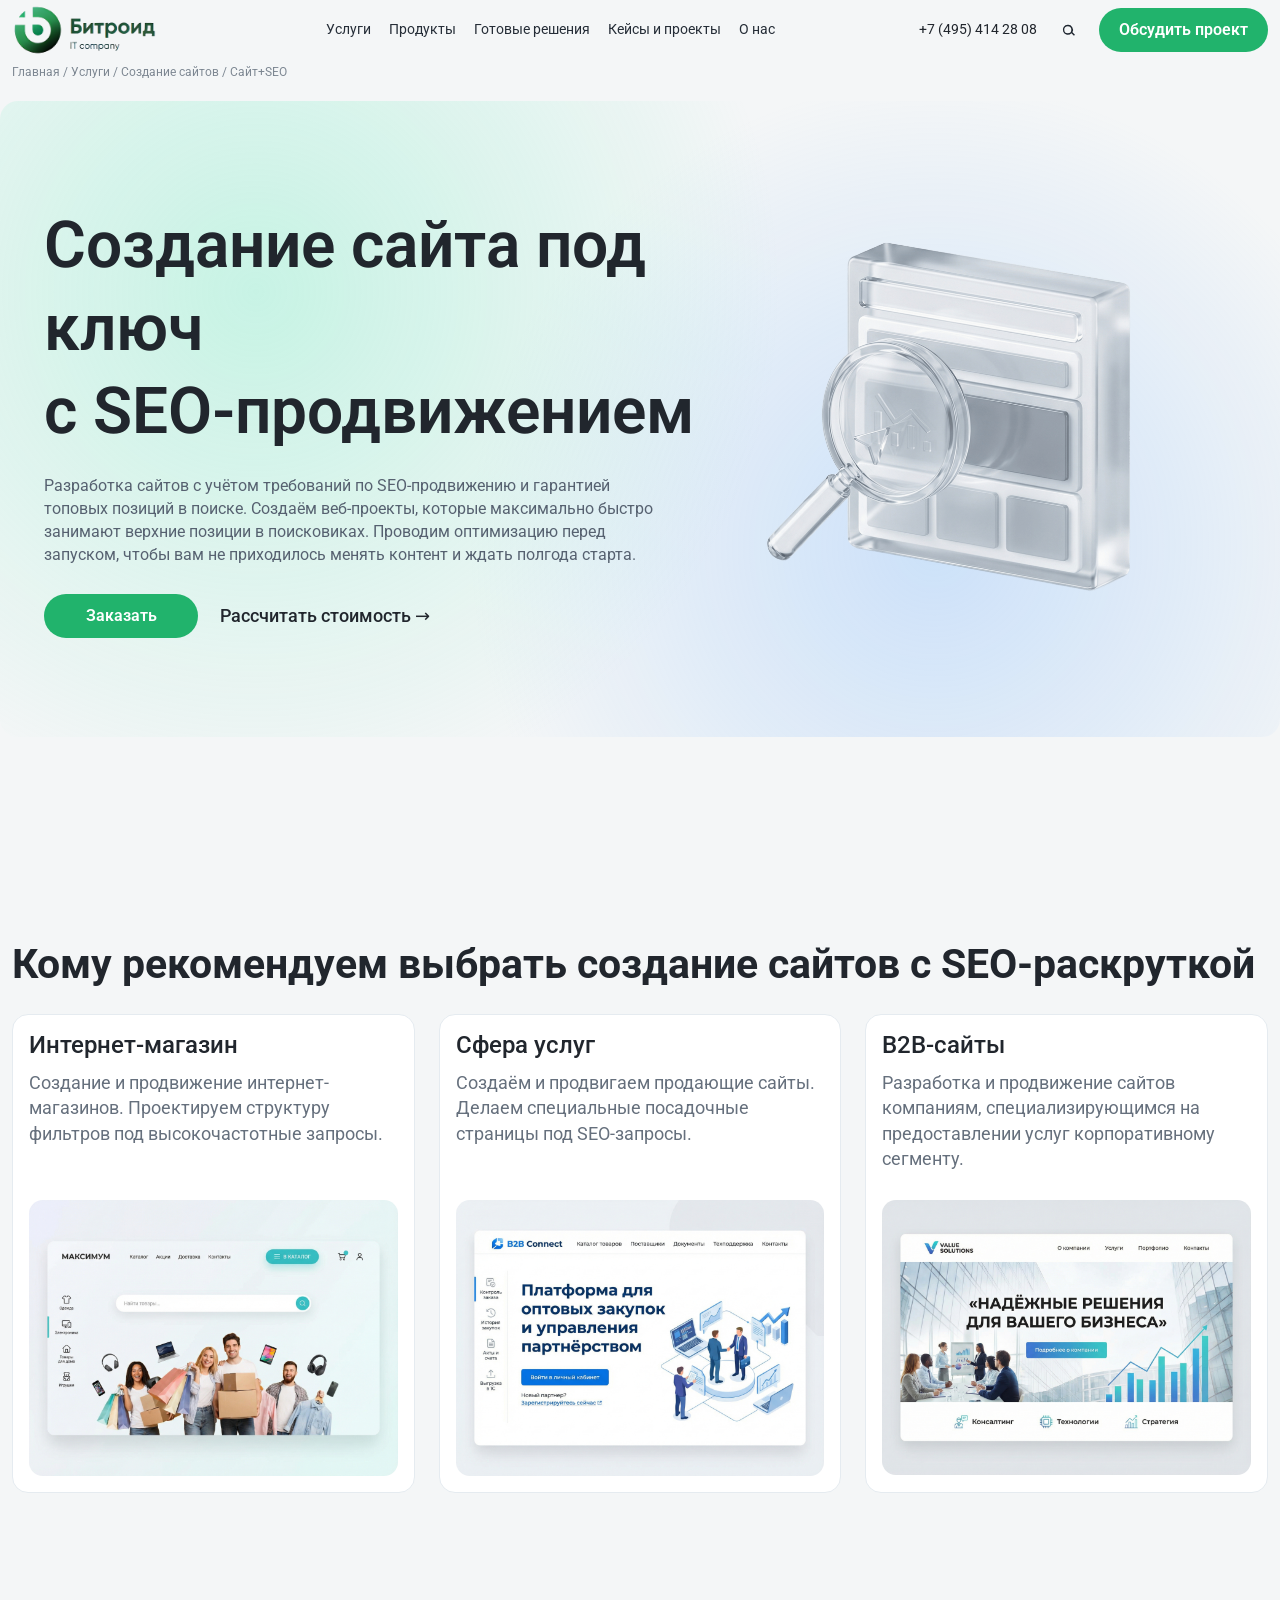
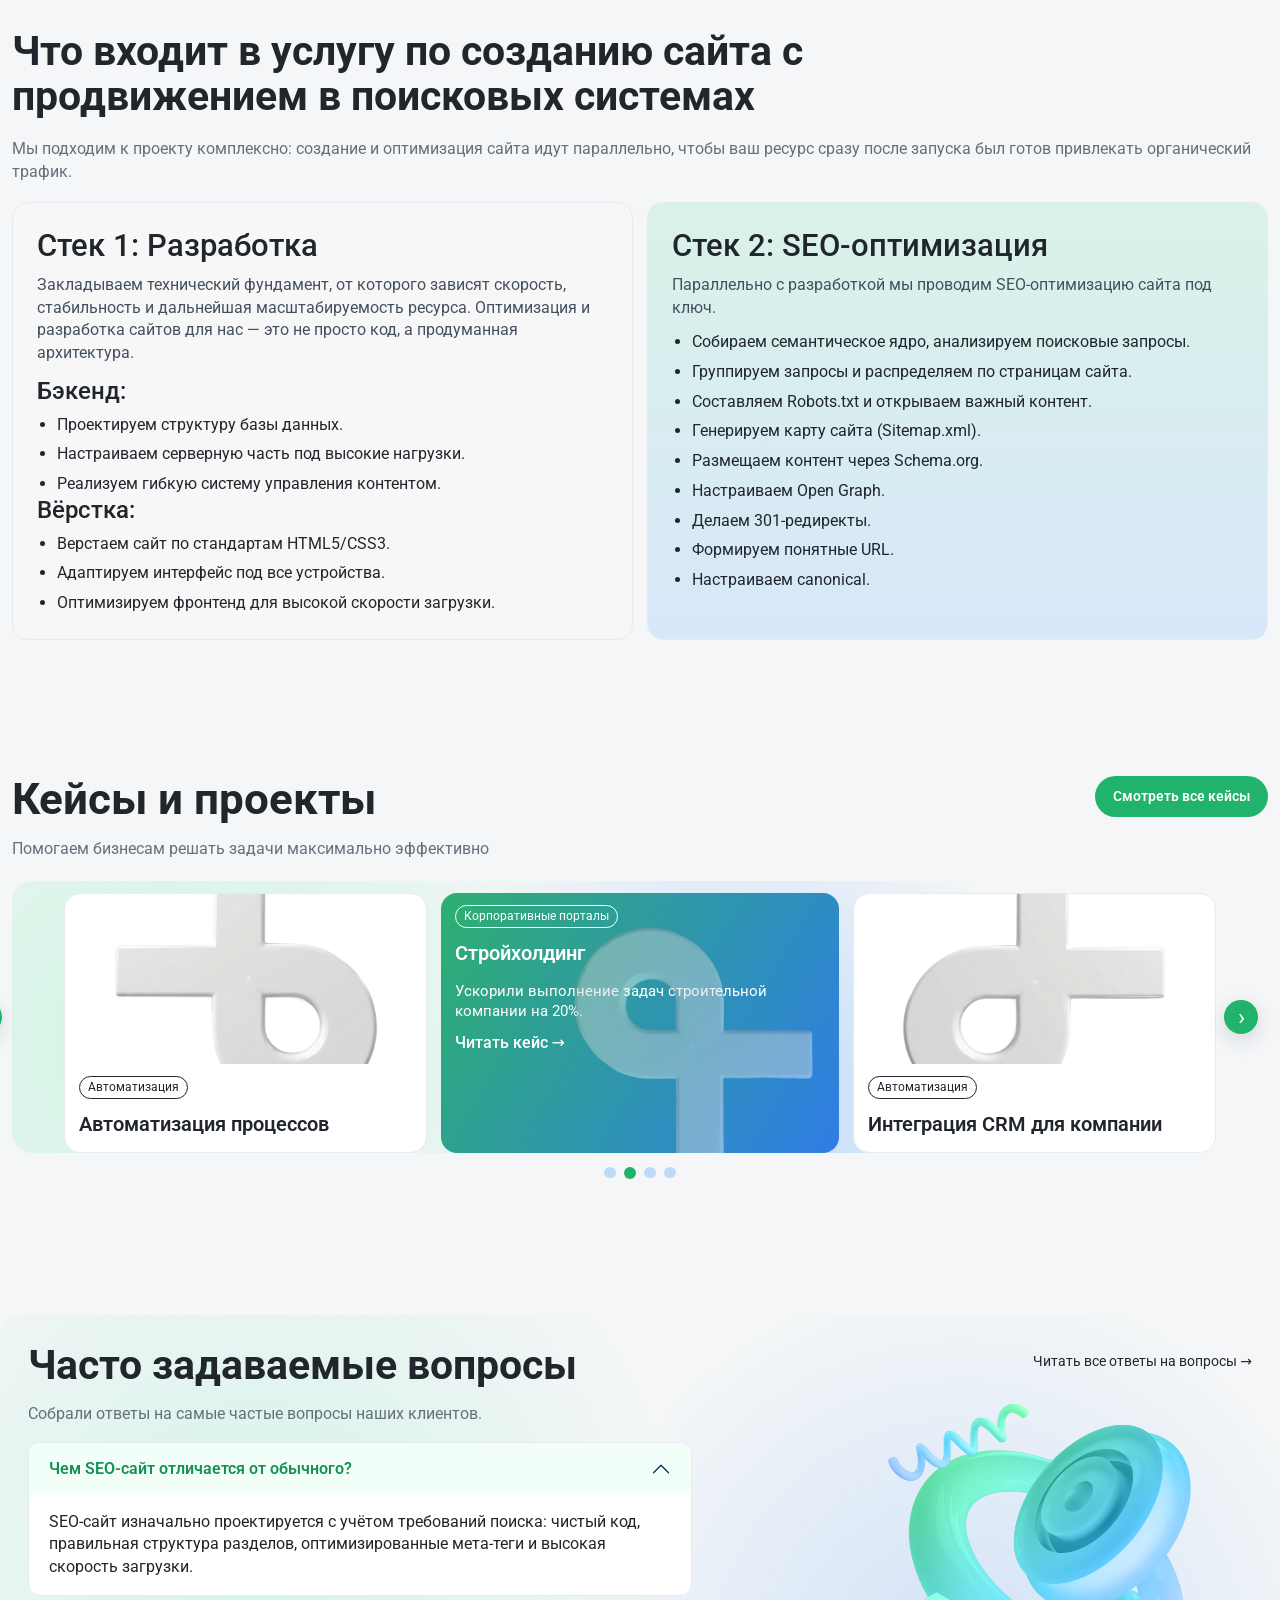
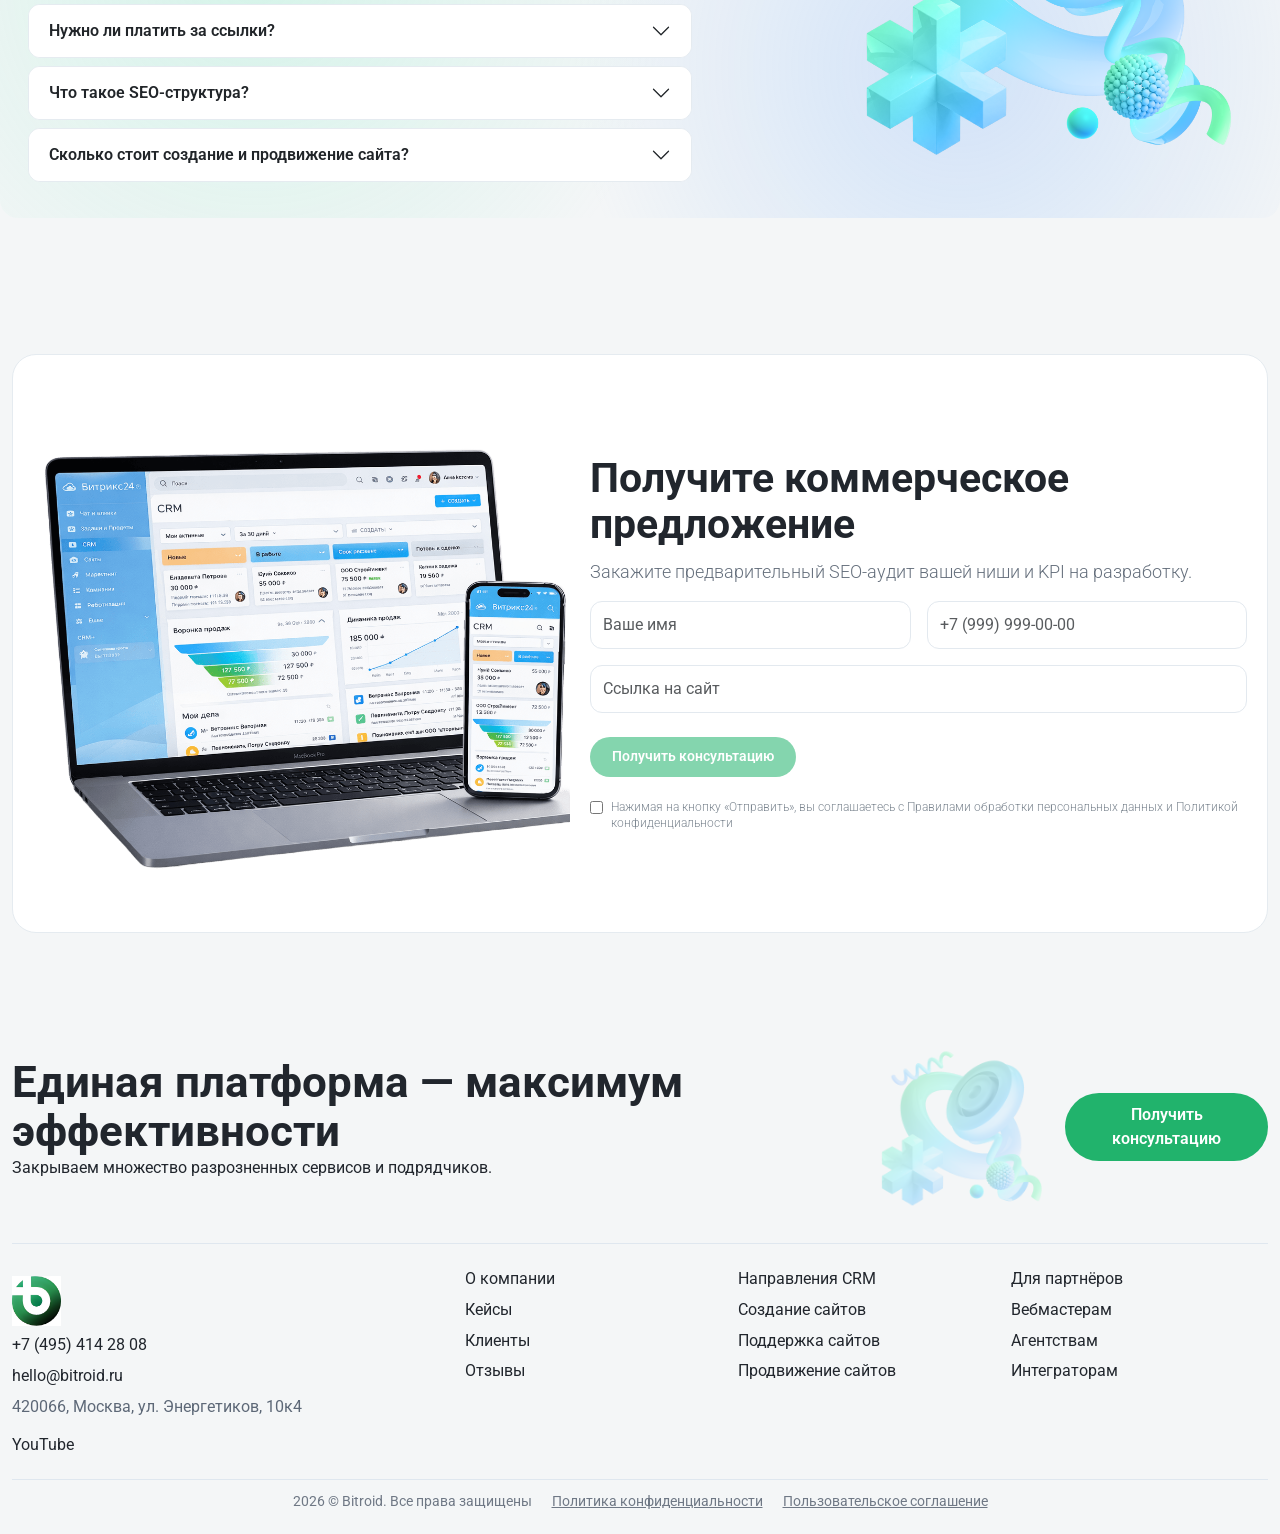
<file: index.html>
<!doctype html>
<html lang="ru">
  <head>
    <meta charset="UTF-8" />
    <meta http-equiv="X-UA-Compatible" content="IE=edge" />
    <meta http-equiv="Content-Type" content="text/html; charset=UTF-8" />
    <meta
      http-equiv="Cache-Control"
      content="no-cache, no-store, must-revalidate"
    />
    <meta http-equiv="Pragma" content="no-cache" />
    <meta http-equiv="Expires" content="0" />
    <meta name="viewport" content="width=device-width, initial-scale=1.0" />
    <meta
      name="description"
      content="Создание сайта под ключ с SEO-продвижением: услуги, кейсы, FAQ и форма заявки."
    />
    <script type="application/ld+json">
      {
        "@context": "https://schema.org",
        "@type": "Organization",
        "name": "Битроид",
        "url": "https://example.com",
        "logo": "https://example.com/img/bf9853a2161119ebd9dfbce09778f51fbf39b9fa.png",
        "sameAs": ["https://youtube.com/", "https://vk.com/"],
        "contactPoint": {
          "@type": "ContactPoint",
          "telephone": "+74954142808",
          "contactType": "customer service"
        }
      }
    </script>
    <script type="application/ld+json">
      {
        "@context": "https://schema.org",
        "@type": "WebSite",
        "name": "Битроид",
        "url": "https://example.com"
      }
    </script>
    <title>Создание сайта под ключ с SEO-продвижением | Битроид</title>

    <link rel="preconnect" href="https://fonts.googleapis.com" />
    <link rel="preconnect" href="https://fonts.gstatic.com" crossorigin />
    <link
      href="https://fonts.googleapis.com/css2?family=Roboto:wght@400;500;600;700&display=swap"
      rel="stylesheet"
    />
    <link
      rel="stylesheet"
      href="https://cdn.jsdelivr.net/npm/bootstrap@5.3.3/dist/css/bootstrap.min.css"
    />
    <link rel="stylesheet" href="css/normalize.css" />
    <link rel="stylesheet" href="css/main.css" />
    <link
      rel="icon"
      href="img/d413b04724a7b14d7caf2a48807d1797923b0467.png"
      type="image/x-icon"
    />
  </head>
  <body>
    <header class="header" id="top">
      <div class="container page-container">
        <nav
          class="header__nav navbar navbar-expand-lg"
          aria-label="Основная навигация"
        >
          <a
            href="#top"
            class="header__brand navbar-brand"
            aria-label="Битроид — на главную"
          >
            <img
              src="img/bf9853a2161119ebd9dfbce09778f51fbf39b9fa.png"
              alt="Битроид"
              class="header__brand-logo"
            />
          </a>

          <button
            class="navbar-toggler header__burger"
            type="button"
            data-bs-toggle="collapse"
            data-bs-target="#mainMenu"
            aria-controls="mainMenu"
            aria-expanded="false"
            aria-label="Открыть меню"
          >
            <span class="navbar-toggler-icon"></span>
          </button>

          <div class="collapse navbar-collapse" id="mainMenu">
            <ul class="navbar-nav header__menu">
              <li class="nav-item">
                <a class="nav-link" href="#recommend">Услуги</a>
              </li>
              <li class="nav-item">
                <a class="nav-link" href="#service">Продукты</a>
              </li>
              <li class="nav-item">
                <a class="nav-link" href="#cases">Готовые решения</a>
              </li>
              <li class="nav-item">
                <a class="nav-link" href="#cases">Кейсы и проекты</a>
              </li>
              <li class="nav-item">
                <a class="nav-link" href="#faq">О нас</a>
              </li>
            </ul>
          </div>

          <div class="header__actions d-none d-lg-flex">
            <a class="header__phone" href="tel:+74954142808"
              >+7 (495) 414 28 08</a
            >
            <button class="header__search" type="button" aria-label="Поиск">
              <svg
                width="17"
                height="17"
                viewBox="0 0 24 24"
                fill="none"
                aria-hidden="true"
              >
                <path
                  d="M11 4a7 7 0 105.15 11.74l3.55 3.55 1.4-1.4-3.54-3.56A7 7 0 0011 4zm0 2a5 5 0 110 10 5 5 0 010-10z"
                  fill="currentColor"
                />
              </svg>
            </button>
            <button class="btn btn-success header__cta">Обсудить проект</button>
          </div>
        </nav>
      </div>
    </header>

    <main>
      <section class="hero section">
        <div class="container page-container hero__crumbs-wrap">
          <div class="hero__crumbs">
            Главная / Услуги / Создание сайтов / Сайт+SEO
          </div>
        </div>

        <div class="container page-container hero__inner">
          <div class="hero__content">
            <h1 class="hero__title">
              Создание сайта под ключ<br />с SEO-продвижением
            </h1>
            <p class="hero__text">
              Разработка сайтов с учётом требований по SEO-продвижению и
              гарантией топовых позиций в поиске. Создаём веб‑проекты, которые
              максимально быстро занимают верхние позиции в поисковиках.
              Проводим оптимизацию перед запуском, чтобы вам не приходилось
              менять контент и ждать полгода старта.
            </p>
            <div class="hero__buttons">
              <button class="btn btn-success hero__btn">Заказать</button>
              <a href="#form" class="hero__link"
                >Рассчитать стоимость <span>→</span></a
              >
            </div>
          </div>

          <div class="hero__media">
            <img
              src="img/411a303ee39f56b7d8e469a94b4582636ecdee6c.png"
              alt="Иллюстрация SEO-оптимизации"
            />
          </div>
        </div>
      </section>

      <section class="recommend section" id="recommend">
        <div class="container page-container">
          <h2 class="section__title">
            Кому рекомендуем выбрать создание сайтов с SEO-раскруткой
          </h2>
          <div class="row g-3 g-xl-4">
            <article class="col-md-4">
              <div class="recommend__card">
                <h3 class="recommend__card-title">Интернет-магазин</h3>
                <p class="recommend__card-text">
                  Создание и продвижение интернет-магазинов. Проектируем
                  структуру фильтров под высокочастотные запросы.
                </p>
                <img
                  src="img/87a285c6a696904c6b8a57045cfd3dd59ebc4bdb.jpg"
                  alt="Скриншот интернет-магазина"
                />
              </div>
            </article>
            <article class="col-md-4">
              <div class="recommend__card">
                <h3 class="recommend__card-title">Сфера услуг</h3>
                <p class="recommend__card-text">
                  Создаём и продвигаем продающие сайты. Делаем специальные
                  посадочные страницы под SEO-запросы.
                </p>
                <img
                  src="img/3e9c4a94a83d7706a503ce936ef362cab1d0cc4d.jpg"
                  alt="Скриншот сайта услуг"
                />
              </div>
            </article>
            <article class="col-md-4">
              <div class="recommend__card">
                <h3 class="recommend__card-title">B2B-сайты</h3>
                <p class="recommend__card-text recommend__card-text--small">
                  Разработка и продвижение сайтов компаниям, специализирующимся
                  на предоставлении услуг корпоративному сегменту.
                </p>
                <img
                  src="img/8d0ddf22e750382fdd10f96d6d061a5d29f5e833.jpg"
                  alt="Скриншот B2B-сайта"
                />
              </div>
            </article>
          </div>
        </div>
      </section>

      <section class="service section" id="service">
        <div class="container page-container">
          <h2 class="section__title">
            Что входит в услугу по созданию сайта с продвижением в поисковых
            системах
          </h2>
          <p class="section__subtext">
            Мы подходим к проекту комплексно: создание и оптимизация сайта идут
            параллельно, чтобы ваш ресурс сразу после запуска был готов
            привлекать органический трафик.
          </p>

          <div class="service__grid">
            <article class="service__item">
              <h3 class="service__title">Стек 1: Разработка</h3>

              <p class="service__desc">
                Закладываем технический фундамент, от которого зависят скорость,
                стабильность и дальнейшая масштабируемость ресурса. Оптимизация
                и разработка сайтов для нас — это не просто код, а продуманная
                архитектура.
              </p>

              <div class="service__block">
                <h4>Бэкенд:</h4>
                <ul>
                  <li>Проектируем структуру базы данных.</li>
                  <li>Настраиваем серверную часть под высокие нагрузки.</li>
                  <li>Реализуем гибкую систему управления контентом.</li>
                </ul>
              </div>

              <div class="service__block">
                <h4>Вёрстка:</h4>
                <ul>
                  <li>Верстаем сайт по стандартам HTML5/CSS3.</li>
                  <li>Адаптируем интерфейс под все устройства.</li>
                  <li>Оптимизируем фронтенд для высокой скорости загрузки.</li>
                </ul>
              </div>
            </article>
            <article class="service__item service__item--seo">
              <h3 class="service__title">Стек 2: SEO-оптимизация</h3>

              <p class="service__desc">
                Параллельно с разработкой мы проводим SEO-оптимизацию сайта под
                ключ.
              </p>

              <ul class="service__list">
                <li>
                  Собираем семантическое ядро, анализируем поисковые запросы.
                </li>
                <li>Группируем запросы и распределяем по страницам сайта.</li>
                <li>Составляем Robots.txt и открываем важный контент.</li>
                <li>Генерируем карту сайта (Sitemap.xml).</li>
                <li>Размещаем контент через Schema.org.</li>
                <li>Настраиваем Open Graph.</li>
                <li>Делаем 301-редиректы.</li>
                <li>Формируем понятные URL.</li>
                <li>Настраиваем canonical.</li>
              </ul>
            </article>
          </div>
        </div>
      </section>

      <section class="cases section" id="cases">
        <div class="container page-container">
          <div class="section__head">
            <h2 class="section__title">Кейсы и проекты</h2>
            <button class="btn btn-success btn-sm">Смотреть все кейсы</button>
          </div>
          <p class="section__subtext">
            Помогаем бизнесам решать задачи максимально эффективно
          </p>

          <div class="cases__slider">
            <button
              class="cases__nav cases__nav--left"
              id="casesPrev"
              aria-label="Предыдущий слайд"
            >
              ‹
            </button>
            <div class="cases__track" id="casesContainer"></div>
            <button
              class="cases__nav cases__nav--right"
              id="casesNext"
              aria-label="Следующий слайд"
            >
              ›
            </button>
          </div>
          <div class="cases__dots" id="casesDots"></div>
        </div>
      </section>

      <section class="faq section" id="faq">
        <div class="container page-container faq__wrap">
          <div class="faq__left">
            <div class="section__head">
              <h2 class="section__title">Часто задаваемые вопросы</h2>
            </div>
            <p class="section__subtext">
              Собрали ответы на самые частые вопросы наших клиентов.
            </p>

            <div class="accordion faq__accordion" id="faqAccordion">
              <div class="accordion-item">
                <h3 class="accordion-header" id="q1">
                  <button
                    class="accordion-button"
                    type="button"
                    data-bs-toggle="collapse"
                    data-bs-target="#a1"
                    aria-expanded="true"
                    aria-controls="a1"
                  >
                    Чем SEO-сайт отличается от обычного?
                  </button>
                </h3>
                <div
                  id="a1"
                  class="accordion-collapse collapse show"
                  aria-labelledby="q1"
                  data-bs-parent="#faqAccordion"
                >
                  <div class="accordion-body">
                    SEO-сайт изначально проектируется с учётом требований
                    поиска: чистый код, правильная структура разделов,
                    оптимизированные мета‑теги и высокая скорость загрузки.
                  </div>
                </div>
              </div>
              <div class="accordion-item">
                <h3 class="accordion-header" id="q2">
                  <button
                    class="accordion-button collapsed"
                    type="button"
                    data-bs-toggle="collapse"
                    data-bs-target="#a2"
                    aria-expanded="false"
                    aria-controls="a2"
                  >
                    Нужно ли платить за ссылки?
                  </button>
                </h3>
                <div
                  id="a2"
                  class="accordion-collapse collapse"
                  aria-labelledby="q2"
                  data-bs-parent="#faqAccordion"
                >
                  <div class="accordion-body">
                    На старте чаще достаточно технической и контентной
                    оптимизации. Ссылочный профиль подключаем только при
                    необходимости.
                  </div>
                </div>
              </div>
              <div class="accordion-item">
                <h3 class="accordion-header" id="q3">
                  <button
                    class="accordion-button collapsed"
                    type="button"
                    data-bs-toggle="collapse"
                    data-bs-target="#a3"
                    aria-expanded="false"
                    aria-controls="a3"
                  >
                    Что такое SEO-структура?
                  </button>
                </h3>
                <div
                  id="a3"
                  class="accordion-collapse collapse"
                  aria-labelledby="q3"
                  data-bs-parent="#faqAccordion"
                >
                  <div class="accordion-body">
                    Это логическая схема разделов и страниц, покрывающая спрос
                    по целевым запросам и удобная для пользователя.
                  </div>
                </div>
              </div>
              <div class="accordion-item">
                <h3 class="accordion-header" id="q4">
                  <button
                    class="accordion-button collapsed"
                    type="button"
                    data-bs-toggle="collapse"
                    data-bs-target="#a4"
                    aria-expanded="false"
                    aria-controls="a4"
                  >
                    Сколько стоит создание и продвижение сайта?
                  </button>
                </h3>
                <div
                  id="a4"
                  class="accordion-collapse collapse"
                  aria-labelledby="q4"
                  data-bs-parent="#faqAccordion"
                >
                  <div class="accordion-body">
                    Создание сайта в 2026 году зависит от типа проекта (лендинг
                    или магазин) и исполнителя.
                  </div>
                </div>
              </div>
            </div>
          </div>

          <div class="faq__right">
            <a href="#" class="faq__all"
              >Читать все ответы на вопросы <span>→</span></a
            >
            <img
              src="img/89c576ee7dab0dbbc9ede613be4d863ba1e78f1e.png"
              alt="Декоративная 3D иллюстрация"
            />
          </div>
        </div>
      </section>

      <section class="lead section" id="form">
        <div class="container page-container">
          <div class="lead__box">
            <div class="lead__image">
              <img
                src="img/c882d50b9cec8d7e5fc49a60a4c76fd91504c254.png"
                alt="Интерфейс CRM на ноутбуке и смартфоне"
              />
            </div>
            <div class="lead__form-wrap">
              <h2 class="section__title">Получите коммерческое предложение</h2>
              <p>
                Закажите предварительный SEO-аудит вашей ниши и KPI на
                разработку.
              </p>

              <form class="lead__form row g-3">
                <div class="col-md-6">
                  <input
                    class="form-control"
                    type="text"
                    placeholder="Ваше имя"
                    required
                  />
                </div>
                <div class="col-md-6">
                  <input
                    class="form-control"
                    type="tel"
                    placeholder="+7 (999) 999-00-00"
                    required
                  />
                </div>
                <div class="col-12">
                  <input
                    class="form-control"
                    type="url"
                    placeholder="Ссылка на сайт"
                  />
                </div>
                <div class="col-12">
                  <button
                    class="btn btn-success"
                    type="submit"
                    id="leadSubmit"
                    disabled
                  >
                    Получить консультацию
                  </button>
                </div>
                <div class="col-12">
                  <label class="lead__consent-check" for="leadConsent">
                    <input type="checkbox" id="leadConsent" required />
                    <span class="lead__consent">
                      Нажимая на кнопку «Отправить», вы соглашаетесь с Правилами
                      обработки персональных данных и Политикой
                      конфиденциальности
                    </span>
                  </label>
                </div>
              </form>
            </div>
          </div>
        </div>
      </section>
    </main>

    <footer class="footer">
      <div class="container page-container">
        <div class="footer__top">
          <div>
            <h2 class="section__title">
              Единая платформа — максимум эффективности
            </h2>
            <p>Закрываем множество разрозненных сервисов и подрядчиков.</p>
          </div>
          <img
            class="footer__shape"
            src="img/89c576ee7dab0dbbc9ede613be4d863ba1e78f1e.png"
            alt="Декоративный элемент"
          />
          <button class="btn btn-success">Получить консультацию</button>
        </div>

        <div class="footer__grid">
          <div class="footer__brand-col">
            <a
              href="#top"
              class="header__brand navbar-brand"
              aria-label="Битроид — на главную"
            >
              <img
                src="img/d413b04724a7b14d7caf2a48807d1797923b0467.png"
                alt="Битроид"
                class="header__brand-logo"
              />
            </a>
            <a href="tel:+74954142808">+7 (495) 414 28 08</a>
            <a href="mailto:hello@bitroid.ru">hello@bitroid.ru</a>
            <p>420066, Москва, ул. Энергетиков, 10к4</p>
            <a href="#">YouTube</a>
          </div>
          <div>
            <ul>
              <li><a href="#">О компании</a></li>
              <li><a href="#">Кейсы</a></li>
              <li><a href="#">Клиенты</a></li>
              <li><a href="#">Отзывы</a></li>
            </ul>
          </div>
          <div>
            <ul>
              <li><a href="#">Направления CRM</a></li>
              <li><a href="#">Создание сайтов</a></li>
              <li><a href="#">Поддержка сайтов</a></li>
              <li><a href="#">Продвижение сайтов</a></li>
            </ul>
          </div>
          <div>
            <ul>
              <li><a href="#">Для партнёров</a></li>
              <li><a href="#">Вебмастерам</a></li>
              <li><a href="#">Агентствам</a></li>
              <li><a href="#">Интеграторам</a></li>
            </ul>
          </div>
        </div>

        <div class="footer__bottom">
          <span>2026 © Bitroid. Все права защищены</span>
          <a href="#">Политика конфиденциальности</a>
          <a href="#">Пользовательское соглашение</a>
        </div>
      </div>
    </footer>

    <script src="https://code.jquery.com/jquery-3.7.1.min.js"></script>
    <script src="https://cdn.jsdelivr.net/npm/bootstrap@5.3.3/dist/js/bootstrap.bundle.min.js"></script>
    <script src="js/main.js"></script>
  </body>
</html>
</file>
<file: css/main.css>
:root {
  --bg-main: #f4f6f7;
  --surface: #ffffff;
  --text: #21262d;
  --muted: #66707d;
  --green: #21b36c;
  --green-dark: #199b5b;
  --line: #e5ebf0;
  --radius-xl: 24px;
  --radius-lg: 16px;
}

* {
  box-sizing: border-box;
}

body {
  margin: 0;
  font-family:
    "Roboto",
    system-ui,
    -apple-system,
    sans-serif;
  color: var(--text);
  background: var(--bg-main);
  line-height: 1.42;
}

img {
  max-width: 100%;
  display: block;
}

a {
  color: inherit;
}

.page-container {
  max-width: 1320px;
}

.section {
  padding: 68px 0;
}

.section__title {
  margin: 0;
  font-size: clamp(32px, 3.2vw, 50px);
  font-weight: 700;
  line-height: 1.12;
}

.section__subtext {
  margin-top: 14px;
  color: var(--muted);
}

.section__head {
  display: flex;
  align-items: flex-start;
  justify-content: space-between;
  gap: 12px;
  margin-bottom: 12px;
}

.btn.btn-success {
  border: 0;
  border-radius: 999px;
  background: var(--green);
  padding: 10px 24px;
  font-weight: 600;
}

.btn.btn-success:hover,
.btn.btn-success:focus {
  background: var(--green-dark);
}

.header {
  position: sticky;
  top: 0;
  z-index: 1040;
  background: rgba(244, 246, 247, 0.98);
  backdrop-filter: blur(7px);
}

.header__nav {
  min-height: 86px;
}

.header__nav.navbar {
  padding: 0;
  min-height: 60px;
}

.header__brand-logo {
  height: 50px;
  width: auto;
  display: block;
}

.header__brand-dot {
  width: 48px;
  height: 48px;
  display: flex;
  align-items: center;
  justify-content: center;
  border-radius: 50%;
  background: linear-gradient(160deg, #35c67b 0%, #157f49 70%);
  color: #fff;
  font-weight: 700;
  font-size: 21px;
}

.header__brand-dot-inner {
  width: 31px;
  height: 31px;
  border-radius: 50%;
  display: grid;
  place-items: center;
  border: 8px solid #fff;
  border-right-color: transparent;
  border-top-color: transparent;
  text-transform: lowercase;
}

.header__brand-meta {
  display: flex;
  flex-direction: column;
  gap: 2px;
}

.header__brand-text {
  font-size: 34px;
  color: #15965a;
  font-weight: 700;
  line-height: 1;
}

.header__brand-sub {
  font-size: 13px;
  color: #7f8a99;
  line-height: 1;
}

.header__menu {
  margin: 0 auto;
  gap: 2px;
}

.header__menu .nav-link {
  color: #252d37;
  font-size: 14px;
  padding: 8px 10px;
}

.header__phone {
  text-decoration: none;
  font-size: 14px;
}

.header__actions {
  align-items: center;
  gap: 14px;
}

.header__search {
  width: 34px;
  height: 34px;
  border: 0;
  background: transparent;
  color: #1d252f;
  display: grid;
  place-items: center;
}

.header__cta {
  padding-inline: 20px !important;
}

.hero {
  padding-top: 4px;
  min-height: calc(100vh - 86px);
}

.hero__crumbs-wrap {
  margin-bottom: 20px;
}

.hero__crumbs {
  font-size: 12px;
  color: #7d8792;
}

.hero__crumbs-list {
  margin: 0;
  padding: 0;
  list-style: none;
  display: flex;
  flex-wrap: wrap;
  gap: 6px;
}

.hero__crumb-item {
  display: inline-flex;
  align-items: center;
}

.hero__crumb-item:not(:last-child)::after {
  content: "/";
  margin-left: 6px;
  color: #96a0ab;
}

.hero__crumb-item a {
  text-decoration: none;
  color: inherit;
}

.hero__crumb-item.is-current {
  color: #4f5966;
}

.hero__inner {
  border-radius: 18px;
  background:
    radial-gradient(
      circle at 20% 30%,
      rgba(120, 238, 196, 0.36),
      transparent 47%
    ),
    radial-gradient(
      circle at 73% 70%,
      rgba(123, 183, 255, 0.33),
      transparent 45%
    );
  padding: 60px 44px 56px;
  display: grid;
  grid-template-columns: 1.12fr 0.88fr;
  align-items: center;
}

.hero__title {
  margin: 0;
  font-size: 64px;
  line-height: 130%;
  letter-spacing: 0;
  font-weight: 600;
}

.hero__text {
  margin-top: 22px;
  max-width: 620px;
  font-size: 16px;
  color: #566170;
}

.hero__buttons {
  margin-top: 28px;
  display: flex;
  align-items: center;
  gap: 22px;
}

.hero__btn {
  min-width: 154px;
  min-height: 42px;
  font-size: 16px;
}

.hero__link {
  text-decoration: none;
  font-weight: 500;
  font-size: 18px;
}

.hero__media {
  display: flex;
  justify-content: flex-end;
}

.hero__media img {
  width: min(100%, 520px);
}

.recommend .section__title {
  margin-bottom: 26px;
}

.recommend__card {
  background: var(--surface);
  border: 1px solid var(--line);
  border-radius: var(--radius-lg);
  padding: 16px;
  height: 100%;
}

.recommend__card-title {
  margin: 0;
  font-size: 24px;
}

.recommend__card-text {
  margin: 10px 0 54px;
  color: var(--muted);
  font-size: 18px;
}

.recommend__card-text--small {
  margin: 10px 0 28px;
}

.recommend__card img {
  width: 100%;
  border-radius: 14px;
}

.service .section__title {
  max-width: 980px;
  margin-bottom: 18px;
}

.service__grid {
  margin-top: 18px;
  display: grid;
  grid-template-columns: 1fr 1fr;
  gap: 14px;
}

.service__item {
  background: #f7f7f8;
  border: 1px solid var(--line);
  border-radius: var(--radius-lg);
  padding: 24px;
}

.service__item--seo {
  background: linear-gradient(
    180deg,
    rgba(178, 236, 209, 0.4),
    rgba(188, 218, 252, 0.52)
  );
}

.service__item h3 {
  margin: 0;
  font-size: 31px;
}

.service__item p {
  margin: 10px 0 12px;
  color: #445060;
}

.service__item ul {
  margin: 0;
  padding-left: 20px;
}

.service__item li + li {
  margin-top: 7px;
}

.cases .section__title {
  font-size: clamp(34px, 3.4vw, 50px);
}

.cases .btn-sm {
  padding: 10px 18px;
}

.cases__slider {
  margin-top: 20px;
  position: relative;
  padding: 12px 52px 0;
  border-radius: 20px;
  background:
    radial-gradient(
      circle at 12% 58%,
      rgba(142, 242, 192, 0.35),
      transparent 40%
    ),
    radial-gradient(
      circle at 58% 82%,
      rgba(120, 182, 255, 0.45),
      transparent 42%
    );
}

.cases__track {
  display: grid;
  grid-template-columns: 1fr 1.1fr 1fr;
  gap: 14px;
}

.cases__item {
  background: var(--surface);
  border-radius: var(--radius-lg);
  border: 1px solid var(--line);
  overflow: hidden;
  min-height: 236px;
  position: relative;
}

.cases__item--center {
  color: #fff;
  border: 0;
  background: linear-gradient(120deg, #2eaf6f 0%, #2f7de6 100%);
}

.cases__item--center .cases__thumb {
  position: absolute;
  right: -18px;
  top: -10px;
  width: 82%;
  height: auto;
  opacity: 0.42;
}

.cases__item--center .cases__caption,
.cases__item--center .cases__meta,
.cases__item--center .cases__link {
  position: relative;
  z-index: 1;
  color: #fff;
}

.cases__thumb {
  width: 100%;
  height: 170px;
  object-fit: cover;
}

.cases__meta {
  margin: 12px 14px 0;
  display: inline-block;
  border: 1px solid currentColor;
  border-radius: 20px;
  padding: 2px 8px;
  font-size: 12px;
}

.cases__caption {
  padding: 13px 14px 16px;
  font-size: 20px;
  line-height: 1.2;
  font-weight: 600;
}

.cases__link {
  display: inline-block;
  padding: 0 14px 16px;
  text-decoration: none;
  font-weight: 500;
}

.cases__desc {
  padding: 0 14px 10px;
  font-size: 15px;
  line-height: 1.35;
}

.cases__nav {
  position: absolute;
  top: 50%;
  transform: translateY(-50%);
  width: 34px;
  height: 34px;
  border: 0;
  border-radius: 50%;
  background: #fff;
  box-shadow: 0 6px 20px rgba(25, 43, 72, 0.15);
  font-size: 24px;
  line-height: 1;
}

.cases__nav--left {
  left: -44px;
  background: var(--green);
  color: #fff;
}

.cases__nav--right {
  right: 10px;
  background: var(--green);
  color: #fff;
}

.cases__dots {
  margin-top: 14px;
  display: flex;
  justify-content: center;
  gap: 8px;
}

.cases__dots button {
  width: 8px;
  height: 11px;
  border-radius: 50%;
  border: 0;
  background: #bdd9f8;
}

.cases__dots button.is-active {
  width: 9px;
  height: 12px;
  background: var(--green);
}

.faq__wrap {
  display: grid;
  grid-template-columns: 1.1fr 0.9fr;
  gap: 16px;
  align-items: center;
  background:
    radial-gradient(
      circle at 20% 50%,
      rgba(113, 236, 191, 0.24),
      transparent 40%
    ),
    radial-gradient(
      circle at 75% 70%,
      rgba(100, 166, 255, 0.24),
      transparent 38%
    );
  border-radius: 18px;
  padding: 28px;
}

.faq__all {
  text-decoration: none;
  font-size: 14px;
}

.faq__accordion .accordion-item {
  border: 1px solid var(--line);
  border-radius: 12px;
  overflow: hidden;
  margin-bottom: 8px;
}

.faq__accordion .accordion-button {
  font-weight: 600;
}

.faq__accordion .accordion-button:not(.collapsed) {
  background: #f2fff8;
  color: #178f55;
  box-shadow: none;
}

.faq__right {
  display: flex;
  flex-direction: column;
  align-items: flex-end;
}

.faq__right img {
  width: min(100%, 410px);
}

.lead__box {
  background: var(--surface);
  border: 1px solid var(--line);
  border-radius: var(--radius-xl);
  padding: 20px;
  display: grid;
  gap: 20px;
  grid-template-columns: 0.9fr 1.1fr;
  align-items: center;
}

.lead__image img {
  width: 100%;
}

.lead__form-wrap p {
  margin-top: 12px;
  color: var(--muted);
  font-size: 18px;
}

.lead__consent-check {
  display: inline-flex;
  align-items: flex-start;
  gap: 8px;
}

.lead__consent-check input[type="checkbox"] {
  margin-top: 2px;
  accent-color: var(--green);
}

.lead__consent {
  margin: 0;
  color: #7d8791;
  font-size: 12px !important;
  line-height: 1.35;
}

/* Важный момент: единые стили полей, чтобы форма выглядела цельно */
.form-control {
  min-height: 48px;
  border-radius: 12px;
  border-color: #e3e9ef;
}

.lead__form .btn {
  margin-top: 8px;
  padding: 9px 22px;
  font-size: 14px;
  min-height: 40px;
  min-width: 190px;
}

.footer {
  padding: 36px 0 22px;
}

.footer__top {
  display: flex;
  justify-content: space-between;
  align-items: center;
  gap: 14px;
  margin-bottom: 26px;
}

.footer__shape {
  width: 180px;
  opacity: 0.38;
}

.footer__top .section__title {
  font-size: clamp(34px, 3.4vw, 52px);
}

.footer__grid {
  border-top: 1px solid #dfe7ef;
  padding-top: 24px;
  display: grid;
  grid-template-columns: 1.7fr 1fr 1fr 1fr;
  gap: 16px;
}

.footer__grid ul {
  margin: 0;
  padding: 0;
  list-style: none;
}

.footer__grid li + li {
  margin-top: 8px;
}

.footer__grid a {
  text-decoration: none;
}

.footer__menu-title {
  margin: 0 0 10px;
  font-size: 15px;
  font-weight: 700;
}

.footer__brand-col a {
  display: block;
  margin-top: 8px;
}

.footer__brand-col p {
  margin-top: 8px;
  color: #5d6877;
}

.footer__bottom {
  margin-top: 22px;
  border-top: 1px solid #dfe7ef;
  padding-top: 12px;
  color: #6f7885;
  display: flex;
  gap: 20px;
  flex-wrap: wrap;
  font-size: 14px;
  justify-content: center;
  align-items: center;
  text-align: center;
}

.footer__bottom-brand {
  display: inline-flex;
  align-items: center;
  gap: 8px;
  text-decoration: none;
}

.footer__bottom-brand .header__brand-dot {
  width: 30px;
  height: 30px;
}

.footer__bottom-brand .header__brand-dot-inner {
  width: 20px;
  height: 20px;
  border-width: 6px;
}

.footer__bottom-brand .header__brand-text {
  font-size: 22px;
}

@media (max-width: 1199.98px) {
  .header__actions {
    display: none !important;
  }

  .hero__inner {
    grid-template-columns: 1fr;
    padding: 34px 28px;
  }

  .hero__title {
    font-size: clamp(42px, 7vw, 64px);
  }

  .hero__text {
    font-size: 16px;
  }

  .hero__link {
    font-size: 18px;
  }

  .hero__media {
    justify-content: center;
  }

  .service__grid,
  .faq__wrap,
  .lead__box {
    grid-template-columns: 1fr;
  }

  .cases__track {
    grid-template-columns: 1fr;
  }

  .footer__grid {
    grid-template-columns: 1fr 1fr;
  }
}

@media (max-width: 767.98px) {
  .section {
    padding: 34px 0;
  }

  .header__brand-text {
    font-size: 29px;
  }

  .header__brand-sub {
    font-size: 12px;
  }

  .hero {
    min-height: auto;
  }

  .hero__text {
    font-size: 17px;
  }

  .hero__btn {
    min-width: 170px;
    min-height: 44px;
    font-size: 18px;
  }

  .hero__link {
    font-size: 19px;
  }

  .cases__track,
  .footer__grid {
    grid-template-columns: 1fr;
  }

  .cases__nav {
    display: none;
  }

  .section__head,
  .footer__top,
  .hero__buttons {
    flex-direction: column;
    align-items: flex-start;
  }
}

.lead__form .btn:disabled {
  opacity: 0.55;
  cursor: not-allowed;
}
</file>
